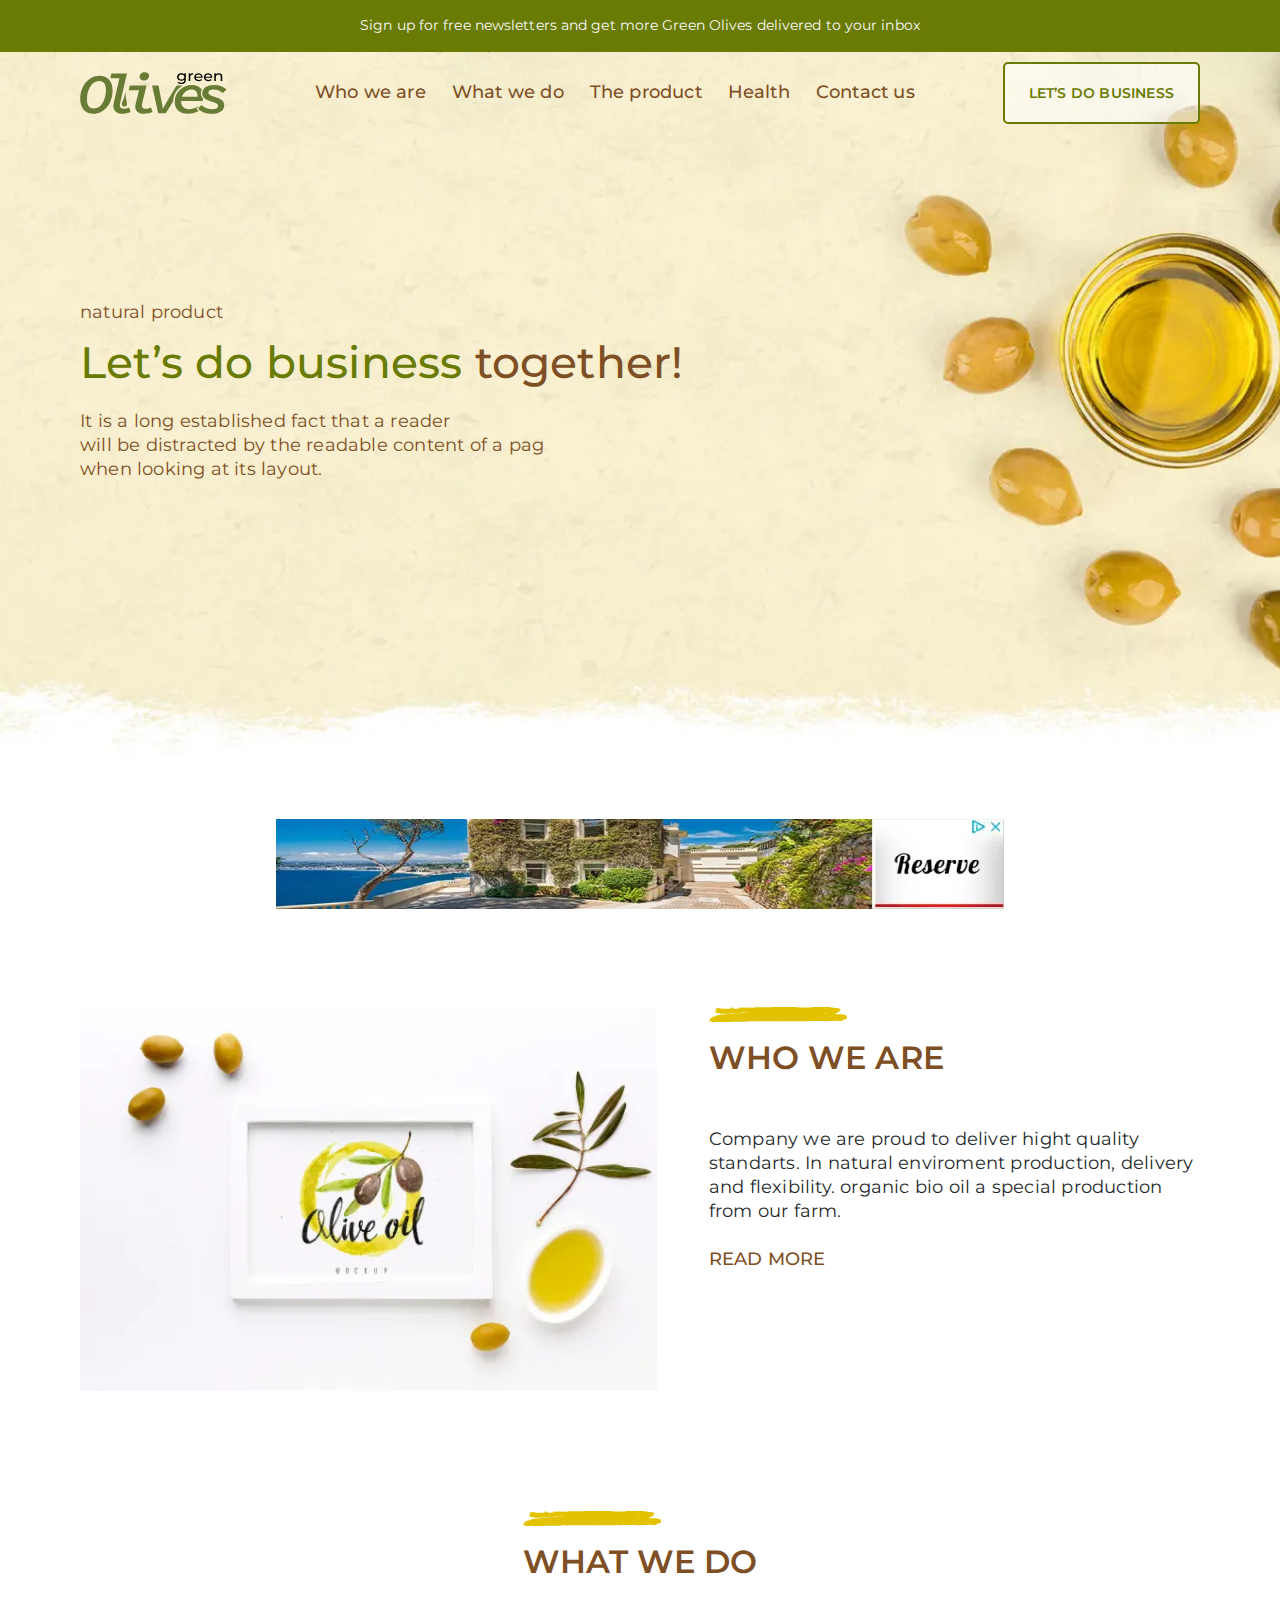
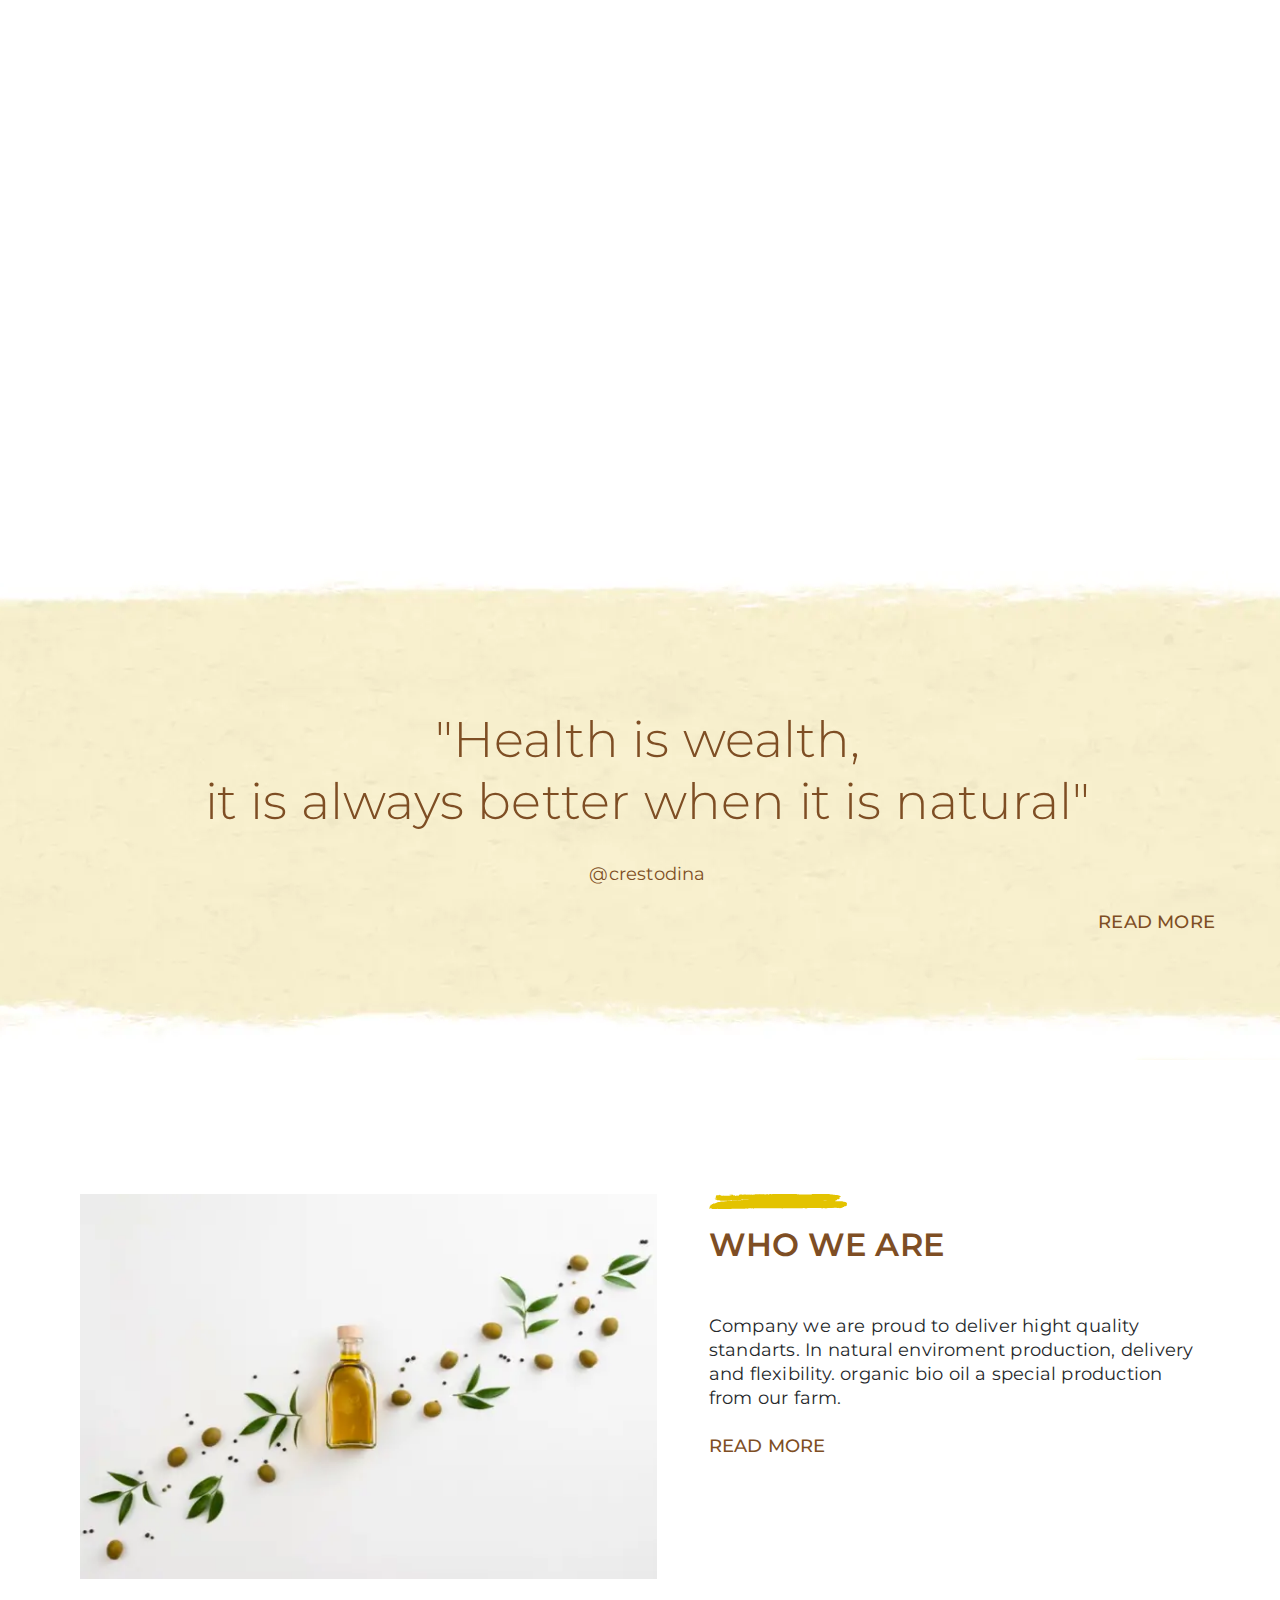
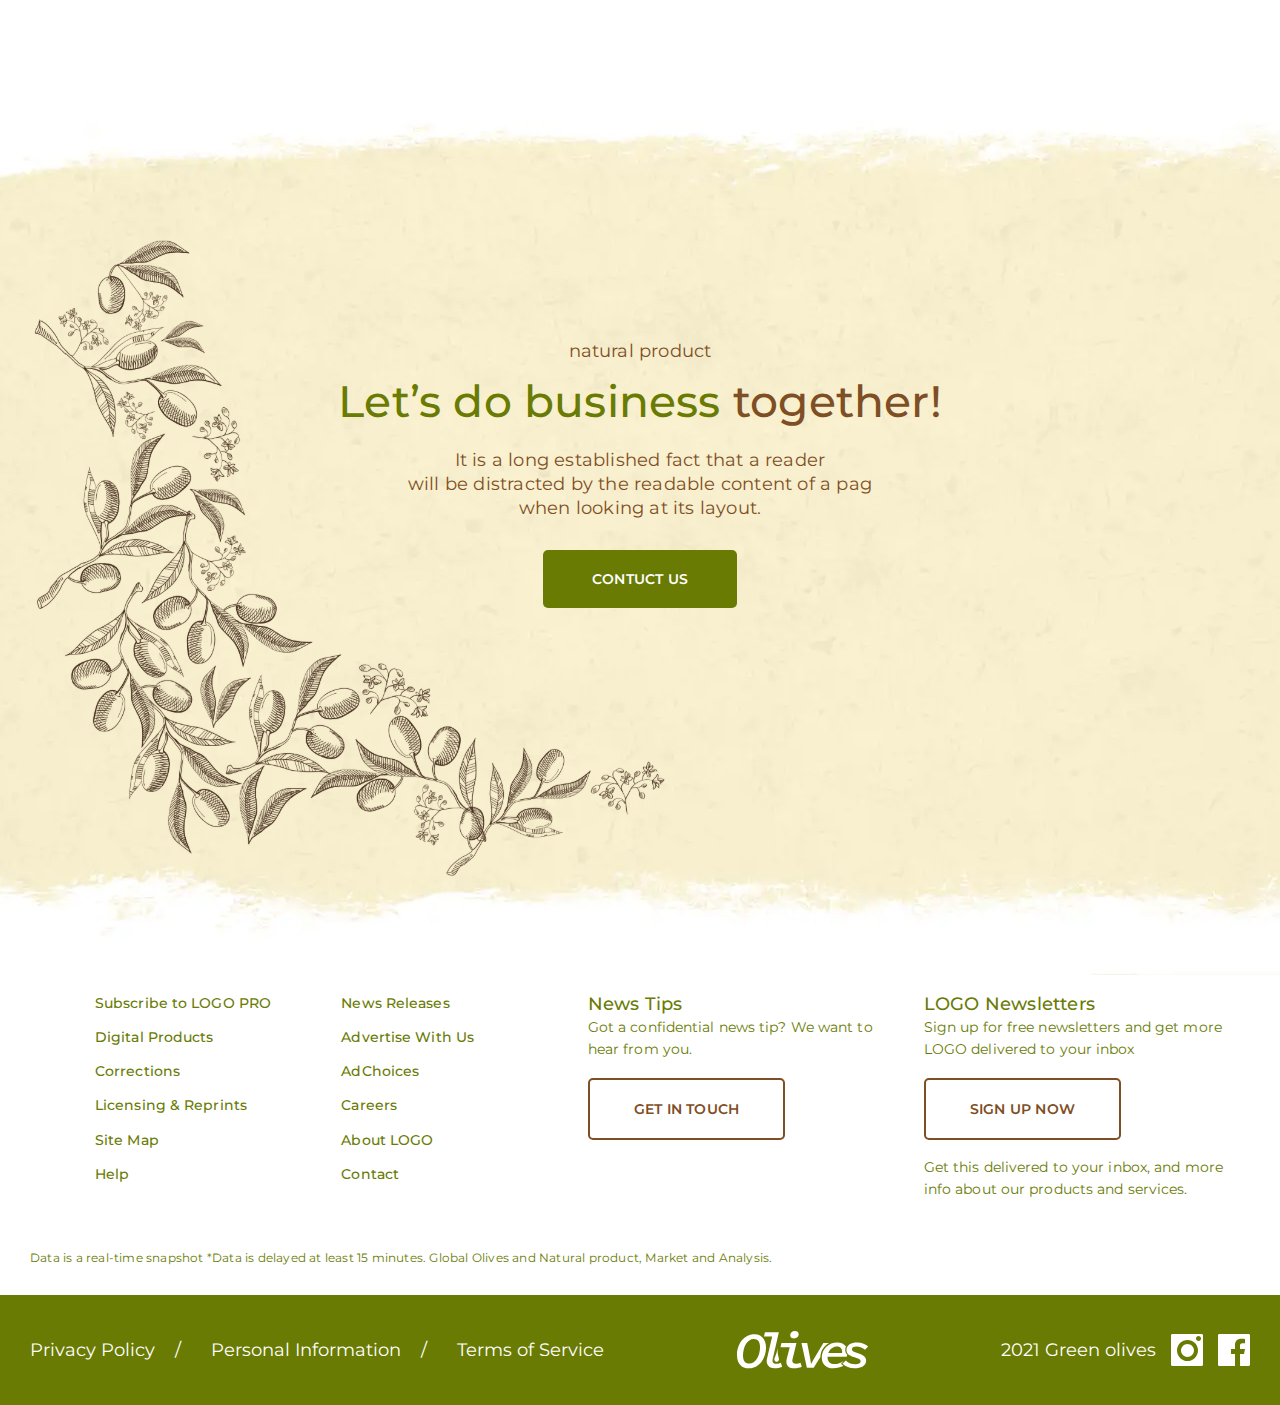
<file: index.html>
<!DOCTYPE html>
<html lang="en">

<head>
	<title>HomePage</title>
	<meta charset="UTF-8">
	<meta name="format-detection" content="telephone=no">
	<!-- <style>body{opacity: 0;}</style> -->
	<link rel="stylesheet" href="css/style.min.css?_v=20230615090210">
	<link rel="shortcut icon" href="favicon.ico">
	<!-- <meta name="robots" content="noindex, nofollow"> -->
	<meta name="viewport" content="width=device-width, initial-scale=1.0">
</head>

<body>
	<div class="wrapper">
		<header data-scroll="136" data-scroll-show class="header">

			<div class="header__container">
				<a href="" class="header__logo"><img src="img/logo.svg" alt=""></a>
				<div class="header__menu menu">

					<nav class="menu__body">
						<ul class="menu__list">
							<li class="menu__item"><a href="" class="menu__link">Who we are</a></li>
							<li class="menu__item"><a href="" class="menu__link">What we do</a></li>
							<li class="menu__item"><a href="" class="menu__link">The product</a></li>
							<li class="menu__item"><a href="" class="menu__link">Health</a></li>
							<li class="menu__item"><a href="" class="menu__link">Contact us</a></li>
						</ul>
					</nav>
				</div>
				<div data-da=".menu__body,479.98,2" class="menu__actions">
					<button type="button" class="button button_gr">LET’S DO BUSINESS</button>
				</div>
				<button type="button" class="menu__icon icon-menu"><span></span></button>
			</div>

		</header>
		<main class="page">
			<section class="page__top top">
				<div class="top__container-big">
					<div class="top__info">
						<a href="">Sign up for free newsletters and get more Green Olives delivered to your inbox</a>
					</div>
				</div>
			</section>
			<section class="page__first first">
				<div class="first__container-big">
					<div class="first__container">
						<div class="first__body">
							<div class="first__business-block business-block">
								<div class="business-block__label">natural product</div>
								<div class="business-block__title"><span>Let’s do business</span> together! </div>
								<div class="business-block__text text">It is a long established fact that a reader<br> will be distracted by the readable content of a pag<br> when looking at its layout.</div>
							</div>
						</div>
					</div>

				</div>
				<div class="first__image-ibg">
					<picture><source srcset="img/first/image.webp" type="image/webp"><img src="img/first/image.jpg" alt=""></picture>
				</div>
			</section>
			<section class="page__reserve reserve">
				<div class="reserve__container-big">
					<div class="reserve__container">
						<div class="reserve__content">
							<div class="reserve__image">
								<picture><source srcset="img/reserve/reserve.webp" type="image/webp"><img src="img/reserve/reserve.jpg" alt=""></picture>
							</div>
						</div>
					</div>
				</div>
			</section>
			<section class="page__who who">
				<div class="who__container-big">
					<div class="who__container">
						<div class="who__body">
							<div class="who__image">
								<picture><source srcset="img/who/image.webp" type="image/webp"><img src="img/who/image.jpg" alt=""></picture>
							</div>
							<div class="who__content">
								<div class="who__title-block title-block">WHO WE ARE</div>
								<div class="who__text text_bl">
									<p>Company we are proud to deliver hight quality standarts. In natural enviroment production, delivery and flexibility. organic bio oil a special production from our farm.</p>
								</div>
								<div data-showmore class="who__block block">
									<div data-showmore-content="0" class="block__content text_bl">
										<p>Lorem, ipsum dolor sit amet consectetur adipisicing elit. Aliquid voluptatem corrupti in cupiditate minima nesciunt ea excepturi officiis repellendus nemo?</p>
									</div>
									<button hidden data-showmore-button type="button" class="block__more"><span>Read more</span><span>Read less</span></button>
								</div>
							</div>
						</div>
					</div>
				</div>
			</section>
			<section class="page__what what">
				<div class="what__container-big">
					<div class="what__container">
						<div class="what__title">
							<div class="what__title-block title-block">WHat WE do</div>
						</div>
						<div class="what__body">
							<!-- <div class="what__image">
								<picture><source srcset="img/what/image.webp" type="image/webp"><img src="img/what/image.jpg" alt=""></picture>
							</div> -->
							<div class="what__video">
								<iframe width="877" height="584" src="https://www.youtube.com/embed/3v-MYTL5E8U" title="YouTube video player" frameborder="0" allow="accelerometer; autoplay; clipboard-write; encrypted-media; gyroscope; picture-in-picture; web-share" allowfullscreen></iframe>
							</div>
						</div>
					</div>
				</div>
			</section>
			<section class="page__health health">
				<div class="health__container-big">
					<div class="health__container">
						<div class="health__content">
							<div class="health__title">"Health is wealth,<br> it is always better when it is natural"</div>
							<div class="health__copy">@crestodina</div>
							<div data-showmore class="health__block block">
								<div data-showmore-content="0" class="block__content text">Lorem ipsum dolor, sit amet consectetur adipisicing elit. Fugiat repudiandae dolorem beatae repellat quaerat placeat fugit voluptate adipisci.</div>
								<button hidden data-showmore-button type="button" class="block__more"><span>Read more</span><span>Read less</span></button>
							</div>
						</div>
					</div>
				</div>
				<div class="health__background-ibg">
					<picture><source srcset="img/health/background.webp" type="image/webp"><img src="img/health/background.jpg" alt=""></picture>
				</div>
			</section>
			<section class="page__product product">
				<div class="product__container-big">
					<div class="product__container">
						<div class="product__body">
							<div class="product__image">
								<picture><source srcset="img/product/image.webp" type="image/webp"><img src="img/product/image.jpg" alt=""></picture>
							</div>
							<div class="product__content">
								<div class="product__title-block title-block">WHO WE ARE</div>
								<div class="product__text text_bl">
									<p>Company we are proud to deliver hight quality standarts. In natural enviroment production, delivery and flexibility. organic bio oil a special production from our farm.</p>
								</div>
								<div data-showmore class="product__block block">
									<div data-showmore-content="0" class="block__content text_bl">
										<p>Lorem, ipsum dolor sit amet consectetur adipisicing elit. Aliquid voluptatem corrupti in cupiditate minima nesciunt ea excepturi officiis repellendus nemo?</p>
									</div>
									<button hidden data-showmore-button type="button" class="block__more"><span>Read more</span><span>Read less</span></button>
								</div>
							</div>
						</div>
					</div>
				</div>
			</section>
			<section class="page__business business">
				<div class="business__container-big">
					<div class="business__container">
						<div class="business__content">
							<div class="business__business-block business-block">
								<div class="business-block__label">natural product</div>
								<div class="business-block__title"><span>Let’s do business</span> together! </div>
								<div class="business-block__text text">It is a long established fact that a reader<br> will be distracted by the readable content of a pag<br> when looking at its layout.</div>
							</div>
							<div class="business__button"><button class="button button_fl">Contuct us</button></div>
						</div>
					</div>
					<div class="business__decor">
						<img src="img/business/olives.svg" alt="">
					</div>
				</div>
				<div class="business__image-ibg">
					<picture><source srcset="img/business/background.webp" type="image/webp"><img src="img/business/background.jpg" alt=""></picture>
				</div>
			</section>
			<section class="page__info info">
				<div class="info__container-big">
					<div class="info__container">
						<div class="info__body body-info">
							<div class="body-info__first">
								<ul class="body-info__list">
									<li><a href="" class="body-info__link">Subscribe to LOGO PRO</a></li>
									<li><a href="" class="body-info__link">Digital Products </a></li>
									<li><a href="" class="body-info__link">Corrections </a></li>
									<li><a href="" class="body-info__link">Licensing & Reprints </a></li>
									<li><a href="" class="body-info__link">Site Map </a></li>
									<li><a href="" class="body-info__link">Help</a></li>
								</ul>
							</div>
							<div class="body-info__second">
								<ul class="body-info__list">
									<li><a href="" class="body-info__link">News Releases </a></li>
									<li><a href="" class="body-info__link">Advertise With Us </a></li>
									<li><a href="" class="body-info__link">AdChoices </a></li>
									<li><a href="" class="body-info__link">Careers </a></li>
									<li><a href="" class="body-info__link">About LOGO </a></li>
									<li><a href="" class="body-info__link">Contact</a></li>
								</ul>
							</div>
							<div class="body-info__third">
								<div class="body-info__title">News Tips</div>
								<div class="body-info__info">Got a confidential news tip? We want to hear from you.</div>
								<div class="body-info__button">
									<button class="button button_fr">Get in touch</button>
								</div>
							</div>
							<div class="body-info__fourth">
								<div class="body-info__title">LOGO Newsletters</div>
								<div class="body-info__info">Sign up for free newsletters and get more LOGO delivered to your inbox </div>
								<div class="body-info__button">
									<button class="button button_fr">Sign up now</button>
								</div>
								<div class="body-info__info">Get this delivered to your inbox, and more info about our products and services.</div>
							</div>
						</div>
					</div>
					<div class="info__bottom">Data is a real-time snapshot *Data is delayed at least 15 minutes. Global Olives and Natural product, Market and Analysis.</div>
				</div>
			</section>
		</main>
		<footer class="footer">
			<div class="footer__container-big">
				<div class="footer__body">
					<div class="footer__links">
						<a href="" class="bottom-footer__link">Privacy Policy</a>
						<a href="" class="bottom-footer__link">Personal Information</a>
						<a href="" class="bottom-footer__link">Terms of Service</a>
					</div>
					<div class="footer__logo">
						<img src="img/footer/logo.svg" alt="">
					</div>
					<div class="footer__items">
						<div class="footer__copy">2021 Green olives</div>
						<div class="footer__social">
							<img src="img/footer/01.svg" alt="">
						</div>
						<div class="footer__social">
							<img src="img/footer/02.svg" alt="">
						</div>
					</div>
				</div>
			</div>
		</footer>
	</div>
	<script src="js/app.min.js?_v=20230615090210"></script>
</body>

</html>
</file>
<file: css/style.min.css>
@charset "UTF-8";@import url(https://fonts.googleapis.com/css?family=Montserrat:300,regular,500,600,&display=swap);*{padding:0;margin:0;border:0}*,:after,:before{-webkit-box-sizing:border-box;box-sizing:border-box}body,html{height:100%;min-width:320px}body{color:#7e4e24;line-height:1;font-family:Montserrat;font-size:1.125rem;-ms-text-size-adjust:100%;-moz-text-size-adjust:100%;-webkit-text-size-adjust:100%;-webkit-font-smoothing:antialiased;-moz-osx-font-smoothing:grayscale}button,input,textarea{font-family:Montserrat;font-size:inherit}button{cursor:pointer;color:inherit;background-color:transparent}a{color:inherit;text-decoration:none}ul li{list-style:none}img{vertical-align:top}h1,h2,h3,h4,h5,h6{font-weight:inherit;font-size:inherit}.lock body{overflow:hidden;-ms-touch-action:none;touch-action:none;-ms-scroll-chaining:none;overscroll-behavior:none}.wrapper{min-height:100%;display:-webkit-box;display:-ms-flexbox;display:flex;-webkit-box-orient:vertical;-webkit-box-direction:normal;-ms-flex-direction:column;flex-direction:column;overflow:hidden}@supports (overflow:clip){.wrapper{overflow:clip}}.wrapper>main{-webkit-box-flex:1;-ms-flex:1 1 auto;flex:1 1 auto}.wrapper>*{min-width:0}[class*=__container]{max-width:71.875rem;margin:0 auto;padding:0 .9375rem}[class*=__container-big]{max-width:87.5rem;margin:0 auto;padding:0 .9375rem}[data-showmore-button] span:last-child{display:none}._showmore-active [data-showmore-button] span{display:none}._showmore-active [data-showmore-button] span:last-child{display:block}[class*=-ibg]{position:relative}[class*=-ibg] img{position:absolute;width:100%;height:100%;top:0;left:0;-o-object-fit:cover;object-fit:cover}[class*=-ibg_contain] img{-o-object-fit:contain;object-fit:contain}.button{font-weight:600;font-size:.875rem;line-height:129%;letter-spacing:.2px;text-transform:uppercase;border-radius:5px}.button_fl{color:#fff;background-color:#697b03;padding:1.25rem 3.0625rem;-webkit-transition:all .3s ease 0s;-o-transition:all .3s ease 0s;transition:all .3s ease 0s}.button_fl:hover{background-color:#cbdd7a;color:#697b03}.button_fr{padding:1.25rem 2.75rem;background:rgba(255,255,255,.9);border:2px solid #7e4e24;color:#7e4e24}.button_fr:hover{border:2px solid #697b03;color:#697b03}.button_gr{padding:1.25rem 1.5rem;background:rgba(255,255,255,.6);border:2px solid #697b03;color:#697b03}.button_gr:hover{border:2px solid #7e4e24;color:#7e4e24}.business-block__label{line-height:133%;letter-spacing:.2px;padding-bottom:.625rem}.business-block__title{font-weight:500;font-size:2.75rem;line-height:1.2272727273;letter-spacing:.2px;padding-bottom:1.25rem}.business-block__title span{color:#697b03}.text{line-height:1.3333333333;letter-spacing:.2px}.text_bl{line-height:1.3333333333;letter-spacing:.2px;color:#25282b}.title-block{position:relative;padding-top:1.875rem;font-weight:600;font-size:2rem;line-height:1.3125;letter-spacing:.1px;text-transform:uppercase}.title-block::before{content:"";position:absolute;top:0;left:0;width:100%;height:100%;background:url(../img/line.svg) 0 0 no-repeat}.block{display:-webkit-box;display:-ms-flexbox;display:flex;-webkit-box-orient:vertical;-webkit-box-direction:normal;-ms-flex-direction:column;flex-direction:column;-webkit-box-align:start;-ms-flex-align:start;align-items:start;padding-top:1.5rem}.block__more{font-weight:500;line-height:1.3333333333;letter-spacing:.2px;text-transform:uppercase}.block__more span{padding-top:1.5rem}.header{position:absolute;top:3.25rem;left:0;height:5.25rem;width:100%;z-index:50}.header._header-scroll{position:fixed;top:-136%;background-color:rgba(238,205,176,.8)}.header._header-show{-webkit-transition:top .3s ease 0s;-o-transition:top .3s ease 0s;transition:top .3s ease 0s;top:0}.header__container{padding-top:.625rem;display:-webkit-box;display:-ms-flexbox;display:flex;-webkit-box-pack:justify;-ms-flex-pack:justify;justify-content:space-between;-webkit-box-align:center;-ms-flex-align:center;align-items:center}.header__logo{z-index:10}.header__menu{display:-webkit-box;display:-ms-flexbox;display:flex;-webkit-box-align:center;-ms-flex-align:center;align-items:center}.header__actions{display:-webkit-box;display:-ms-flexbox;display:flex;-webkit-box-align:center;-ms-flex-align:center;align-items:center}.menu__list{display:-webkit-box;display:-ms-flexbox;display:flex;-webkit-box-align:center;-ms-flex-align:center;align-items:center}.menu__link{font-weight:500;line-height:133%;letter-spacing:.2px;-webkit-transition:color .3s ease 0s;-o-transition:color .3s ease 0s;transition:color .3s ease 0s}.menu__link:hover{color:#697b03}.icon-menu{display:none}.footer{background-color:#697b03}.footer__body{color:#fff;padding:2.25rem .9375rem;display:-webkit-box;display:-ms-flexbox;display:flex;-webkit-box-pack:justify;-ms-flex-pack:justify;justify-content:space-between}.footer__links{display:-webkit-box;display:-ms-flexbox;display:flex;gap:1.875rem;-webkit-box-align:center;-ms-flex-align:center;align-items:center}.footer__items{display:-webkit-box;display:-ms-flexbox;display:flex;gap:.9375rem;-webkit-box-align:center;-ms-flex-align:center;align-items:center}.bottom-footer__link:not(:last-child)::after{content:"/";padding-left:1.25rem}.bottom-footer__link:hover{font-weight:500}.top{background-color:#697b03}.top__info{display:-webkit-box;display:-ms-flexbox;display:flex;-webkit-box-align:center;-ms-flex-align:center;align-items:center;-webkit-box-pack:center;-ms-flex-pack:center;justify-content:center;text-align:center;padding:.625rem 0;color:#fff;height:3.25rem;font-weight:400;font-size:.875rem;line-height:157%;letter-spacing:.1px;color:#f9f9fa}.first{position:relative}.first__container{position:relative}.first__body{position:absolute;top:15.5625rem}.first__business-block{position:relative;z-index:10}.first__image-ibg{height:45.5625rem}.first__image-ibg img{max-width:100%}.reserve{padding-bottom:1.25rem}.reserve__content{display:-webkit-box;display:-ms-flexbox;display:flex;-webkit-box-pack:center;-ms-flex-pack:center;justify-content:center;-webkit-box-align:center;-ms-flex-align:center;align-items:center}.reserve__image{display:-webkit-box;display:-ms-flexbox;display:flex}.reserve__image img{max-width:100%}.who__body{display:-webkit-box;display:-ms-flexbox;display:flex;gap:3.25rem}.who__image{-webkit-box-flex:0;-ms-flex:0 1 54%;flex:0 1 54%}.who__image img{max-width:100%}.who__content{-webkit-box-flex:0;-ms-flex:0 1 46%;flex:0 1 46%;-webkit-box-orient:vertical;-webkit-box-direction:normal;-ms-flex-direction:column;flex-direction:column}.who__title-block{padding-bottom:3rem}.what{padding-bottom:1.875rem}.what__title{display:-webkit-box;display:-ms-flexbox;display:flex;-webkit-box-pack:center;-ms-flex-pack:center;justify-content:center;padding-bottom:3.4375rem}.what__body{display:-webkit-box;display:-ms-flexbox;display:flex;-webkit-box-pack:center;-ms-flex-pack:center;justify-content:center}.what__video{-webkit-box-flex:0;-ms-flex:0 0 79%;flex:0 0 79%;position:relative;padding:0 0 42.25% 0}.what__video iframe{position:absolute;width:100%;height:100%;top:0;left:0;-o-object-fit:cover;object-fit:cover}.health{margin-top:1.875rem;margin-bottom:1.875rem;position:relative}.health__container{position:relative}.health__content{position:absolute;padding:8.625rem 0 1.5rem 0;z-index:20}.health__title{text-align:center;font-weight:300;line-height:123%;letter-spacing:.2px}.health__copy{padding-top:1.875rem;text-align:center;line-height:1.3333333333;letter-spacing:.2px}.health__block{-webkit-box-align:end;-ms-flex-align:end;align-items:end}.health__background-ibg{height:30.5625rem}.health__background-ibg img{max-width:100%}.product__body{display:-webkit-box;display:-ms-flexbox;display:flex;gap:3.25rem}.product__image{-webkit-box-flex:0;-ms-flex:0 1 54%;flex:0 1 54%}.product__image img{max-width:100%}.product__content{-webkit-box-flex:0;-ms-flex:0 1 46%;flex:0 1 46%;-webkit-box-orient:vertical;-webkit-box-direction:normal;-ms-flex-direction:column;flex-direction:column}.product__title-block{padding-bottom:3rem}.business{position:relative}.business__container-big{position:relative}.business__container{position:relative;display:-webkit-box;display:-ms-flexbox;display:flex;-webkit-box-pack:center;-ms-flex-pack:center;justify-content:center;-webkit-box-align:center;-ms-flex-align:center;align-items:center}.business__content{position:absolute;top:14.5625rem;z-index:30;display:-webkit-box;display:-ms-flexbox;display:flex;-webkit-box-orient:vertical;-webkit-box-direction:normal;-ms-flex-direction:column;flex-direction:column;-webkit-box-pack:center;-ms-flex-pack:center;justify-content:center;-webkit-box-align:center;-ms-flex-align:center;align-items:center}.business__business-block{display:-webkit-box;display:-ms-flexbox;display:flex;-webkit-box-orient:vertical;-webkit-box-direction:normal;-ms-flex-direction:column;flex-direction:column;-webkit-box-pack:center;-ms-flex-pack:center;justify-content:center;-webkit-box-align:center;-ms-flex-align:center;align-items:center;text-align:center}.business__button{margin-top:1.875rem}.business__decor{position:absolute;top:7.75rem;height:40.8125rem;z-index:20}.business__image-ibg{height:54.25rem}.info__body{padding-top:1.125rem;padding-bottom:3.0625rem;display:-webkit-box;display:-ms-flexbox;display:flex}.info__bottom{padding-left:.9375rem;padding-bottom:1.8125rem;font-weight:400;font-size:.75rem;line-height:133%;letter-spacing:.0125rem;color:#697b03}.body-info__first{-webkit-box-flex:0;-ms-flex:0 0 22%;flex:0 0 22%}.body-info__list{padding:0 .9375rem;display:-webkit-box;display:-ms-flexbox;display:flex;-webkit-box-orient:vertical;-webkit-box-direction:normal;-ms-flex-direction:column;flex-direction:column;gap:.9375rem}.body-info__link{font-weight:500;font-size:.875rem;line-height:129%;letter-spacing:.1px;color:#697b03}.body-info__link:hover{color:#7e4e24}.body-info__second{-webkit-box-flex:0;-ms-flex:0 0 22%;flex:0 0 22%}.body-info__third{-webkit-box-flex:0;-ms-flex:0 0 30%;flex:0 0 30%;padding:0 .9375rem}.body-info__title{font-weight:500;font-size:1.125rem;line-height:133%;letter-spacing:.2px;color:#697b03}.body-info__info{font-weight:400;font-size:.875rem;line-height:157%;letter-spacing:.1px;color:#697b03}.body-info__button{margin-top:1.0625rem;margin-bottom:1.0625rem}.body-info__fourth{-webkit-box-flex:0;-ms-flex:0 0 30%;flex:0 0 30%;padding:0 .9375rem}@media (min-width:87.5em){.menu__list{gap:1.6875rem}.reserve{padding-top:2.5rem}.who{padding-top:5rem}.who{padding-bottom:7.9375rem}.health__title{font-size:3.25rem}.product{padding-top:7.1875rem}.product{padding-bottom:8.8125rem}}@media (max-width:20em){.menu__list{gap:1.0625rem}.reserve{padding-top:1.25rem}.who{padding-top:3.75rem}.who{padding-bottom:3.75rem}.health__title{font-size:2.25rem}.product{padding-top:1.25rem}.product{padding-bottom:1.875rem}}@media (max-width:65.625em){.footer__body{-webkit-box-orient:vertical;-webkit-box-direction:normal;-ms-flex-direction:column;flex-direction:column;-webkit-box-align:center;-ms-flex-align:center;align-items:center;gap:1.875rem}}@media (max-width:61.99875em){.menu__body{position:fixed;top:0;left:-100%;width:100%;height:100%;overflow:auto;-webkit-transition:left .3s ease 0s;-o-transition:left .3s ease 0s;transition:left .3s ease 0s;background-color:#fff;padding:5.625rem .9375rem 1.875rem .9375rem}.menu__body::before{content:"";position:fixed;top:0;left:-100%;-webkit-transition:left .3s ease 0s;-o-transition:left .3s ease 0s;transition:left .3s ease 0s;width:100%;height:3.75rem;background-color:#fff;z-index:2}.menu-open .menu__body{left:0}.menu-open .menu__body::before{left:0}.menu__list{padding-top:5rem;-webkit-box-orient:vertical;-webkit-box-direction:normal;-ms-flex-direction:column;flex-direction:column;-webkit-box-align:start;-ms-flex-align:start;align-items:flex-start}.menu__link{font-size:1.5625rem}.icon-menu{display:block;position:relative;width:1.875rem;height:1.125rem;z-index:5}.icon-menu span,.icon-menu::after,.icon-menu::before{content:"";-webkit-transition:all .3s ease 0s;-o-transition:all .3s ease 0s;transition:all .3s ease 0s;right:0;position:absolute;width:100%;height:.125rem;background-color:#000}.icon-menu::before{top:0}.icon-menu::after{bottom:0}.icon-menu span{top:calc(50% - .0625rem)}.menu-open .icon-menu span{width:0}.menu-open .icon-menu::before{top:calc(50% - .0625rem);-webkit-transform:rotate(-45deg);-ms-transform:rotate(-45deg);transform:rotate(-45deg)}.menu-open .icon-menu::after{bottom:calc(50% - .0625rem);-webkit-transform:rotate(45deg);-ms-transform:rotate(45deg);transform:rotate(45deg)}.first__image-ibg img{-o-object-position:right;object-position:right;opacity:.3}.business__decor{opacity:.2}}@media (max-width:61.99875em) and (any-hover:none){.icon-menu{cursor:default}}@media (max-width:47.99875em){.footer__links{-webkit-box-orient:vertical;-webkit-box-direction:normal;-ms-flex-direction:column;flex-direction:column}.bottom-footer__link:not(:last-child)::after{display:none}.top{font-size:.625rem}.first__body{top:9.3125rem}.first__image-ibg{height:33.0625rem}.who__body{-webkit-box-orient:vertical;-webkit-box-direction:reverse;-ms-flex-direction:column-reverse;flex-direction:column-reverse}.health__content{padding:4.25rem 0 2.5rem 0}.product__body{-webkit-box-orient:vertical;-webkit-box-direction:reverse;-ms-flex-direction:column-reverse;flex-direction:column-reverse}.info__body{-ms-flex-wrap:wrap;flex-wrap:wrap;row-gap:1.875rem}.body-info__first{-webkit-box-flex:0;-ms-flex:0 0 50%;flex:0 0 50%}.body-info__second{-webkit-box-flex:0;-ms-flex:0 0 50%;flex:0 0 50%}.body-info__third{-webkit-box-flex:0;-ms-flex:0 0 50%;flex:0 0 50%}.body-info__fourth{-webkit-box-flex:0;-ms-flex:0 0 50%;flex:0 0 50%}}@media (max-width:29.99875em){.button{display:-webkit-box;display:-ms-flexbox;display:flex;margin-top:2.8125rem;-ms-flex-item-align:center;-ms-grid-row-align:center;align-self:center}.top{font-size:.5rem}.body-info__first{-webkit-box-flex:0;-ms-flex:0 0 100%;flex:0 0 100%}.body-info__second{-webkit-box-flex:0;-ms-flex:0 0 100%;flex:0 0 100%}.body-info__third{-webkit-box-flex:0;-ms-flex:0 0 100%;flex:0 0 100%}.body-info__fourth{-webkit-box-flex:0;-ms-flex:0 0 100%;flex:0 0 100%}}@media (min-width:20em) and (max-width:87.5em){@supports (gap:clamp(1.0625rem ,0.8773148148rem + 0.9259259259vw ,1.6875rem)){.menu__list{gap:clamp(1.0625rem ,.8773148148rem + .9259259259vw ,1.6875rem)}}@supports not (gap:clamp(1.0625rem ,0.8773148148rem + 0.9259259259vw ,1.6875rem)){.menu__list{gap:calc(1.0625rem + .625 * (100vw - 20rem)/ 67.5)}}@supports (padding-top:clamp(1.25rem ,0.8796296296rem + 1.8518518519vw ,2.5rem)){.reserve{padding-top:clamp(1.25rem ,.8796296296rem + 1.8518518519vw ,2.5rem)}}@supports not (padding-top:clamp(1.25rem ,0.8796296296rem + 1.8518518519vw ,2.5rem)){.reserve{padding-top:calc(1.25rem + 1.25 * (100vw - 20rem)/ 67.5)}}@supports (padding-top:clamp(3.75rem ,3.3796296296rem + 1.8518518519vw ,5rem)){.who{padding-top:clamp(3.75rem ,3.3796296296rem + 1.8518518519vw ,5rem)}}@supports not (padding-top:clamp(3.75rem ,3.3796296296rem + 1.8518518519vw ,5rem)){.who{padding-top:calc(3.75rem + 1.25 * (100vw - 20rem)/ 67.5)}}@supports (padding-bottom:clamp(3.75rem ,2.5092592593rem + 6.2037037037vw ,7.9375rem)){.who{padding-bottom:clamp(3.75rem ,2.5092592593rem + 6.2037037037vw ,7.9375rem)}}@supports not (padding-bottom:clamp(3.75rem ,2.5092592593rem + 6.2037037037vw ,7.9375rem)){.who{padding-bottom:calc(3.75rem + 4.1875 * (100vw - 20rem)/ 67.5)}}@supports (font-size:clamp(2.25rem ,1.9537037037rem + 1.4814814815vw ,3.25rem)){.health__title{font-size:clamp(2.25rem ,1.9537037037rem + 1.4814814815vw ,3.25rem)}}@supports not (font-size:clamp(2.25rem ,1.9537037037rem + 1.4814814815vw ,3.25rem)){.health__title{font-size:calc(2.25rem + 1 * (100vw - 20rem)/ 67.5)}}@supports (padding-top:clamp(1.25rem ,-0.5092592593rem + 8.7962962963vw ,7.1875rem)){.product{padding-top:clamp(1.25rem ,-.5092592593rem + 8.7962962963vw ,7.1875rem)}}@supports not (padding-top:clamp(1.25rem ,-0.5092592593rem + 8.7962962963vw ,7.1875rem)){.product{padding-top:calc(1.25rem + 5.9375 * (100vw - 20rem)/ 67.5)}}@supports (padding-bottom:clamp(1.875rem ,-0.1805555556rem + 10.2777777778vw ,8.8125rem)){.product{padding-bottom:clamp(1.875rem ,-.1805555556rem + 10.2777777778vw ,8.8125rem)}}@supports not (padding-bottom:clamp(1.875rem ,-0.1805555556rem + 10.2777777778vw ,8.8125rem)){.product{padding-bottom:calc(1.875rem + 6.9375 * (100vw - 20rem)/ 67.5)}}}
</file>
